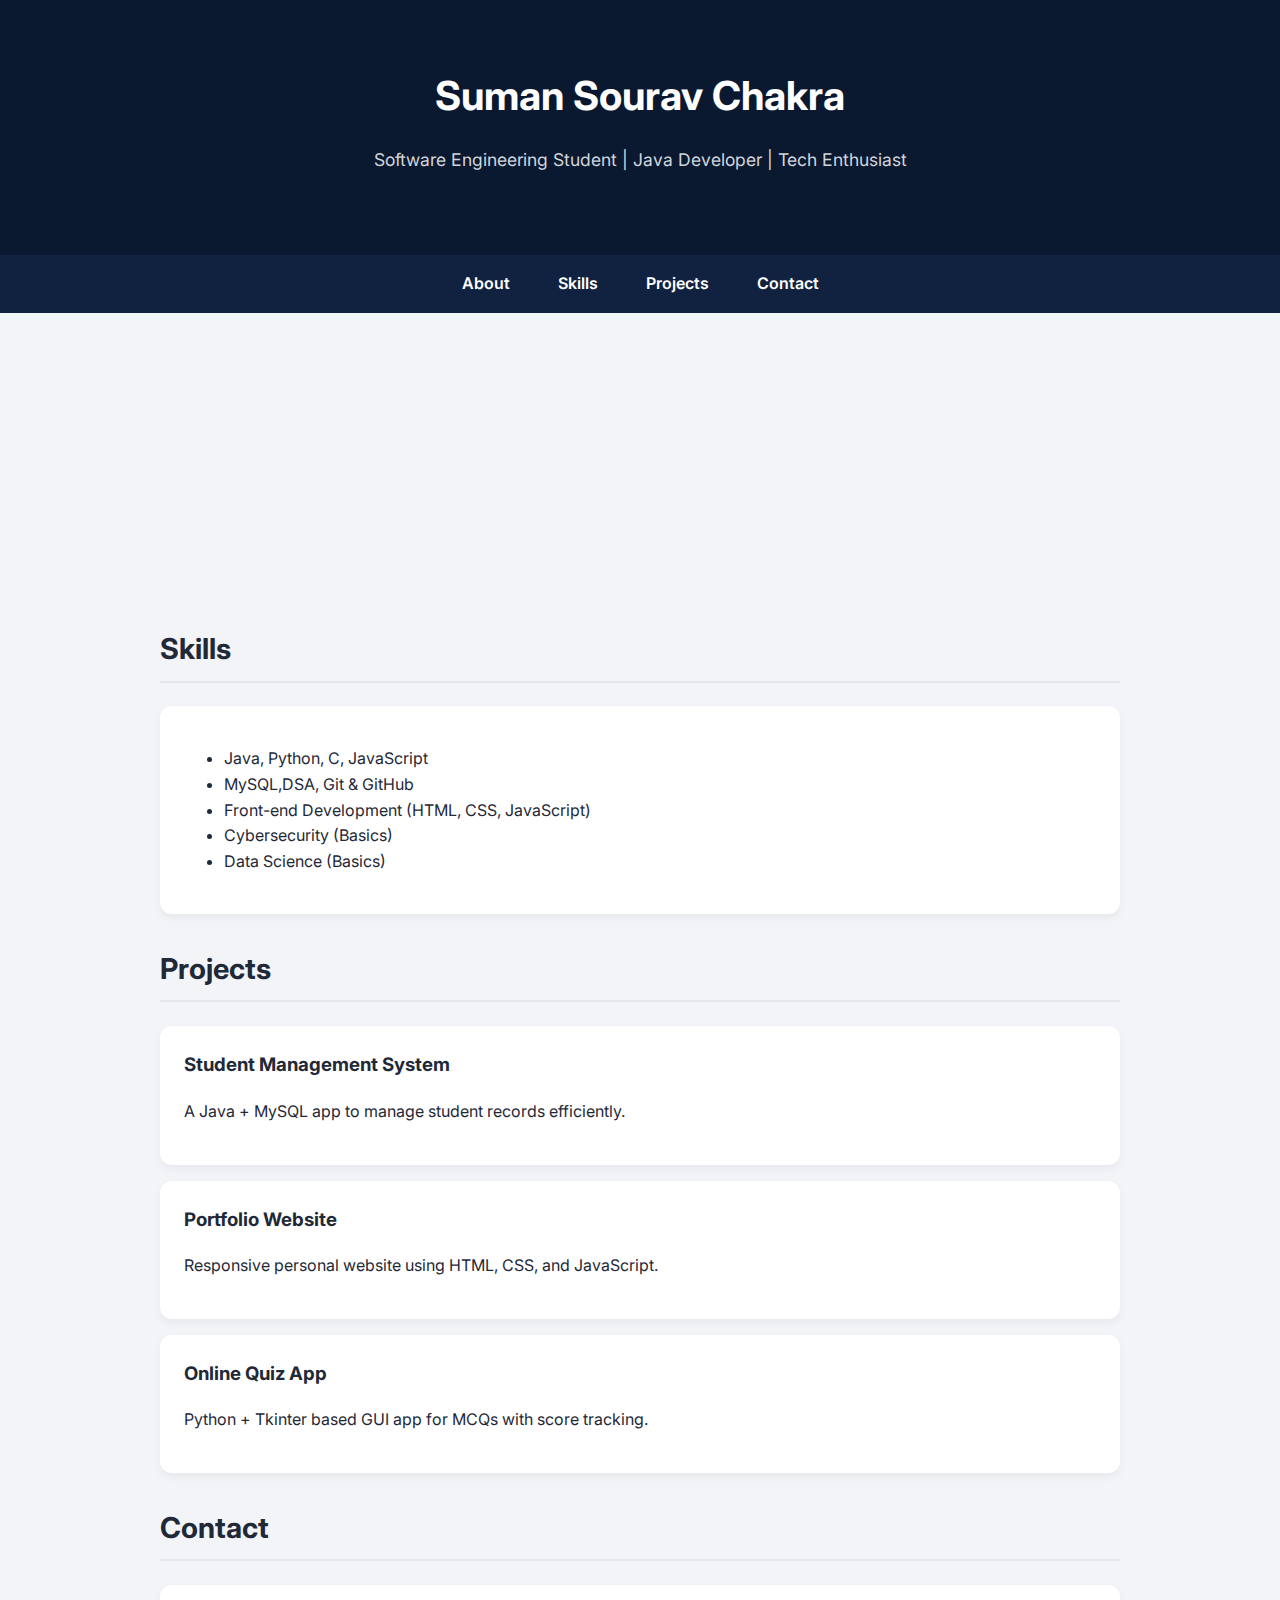
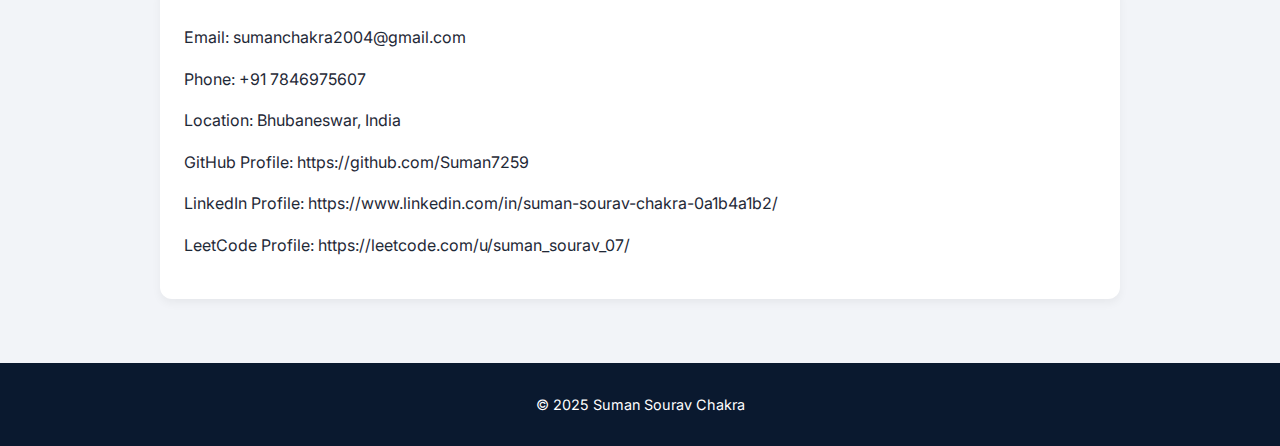
<file: index.html>
<!DOCTYPE html>
<html lang="en">
<head>
  <meta charset="UTF-8" />
  <meta name="viewport" content="width=device-width, initial-scale=1.0"/>
  <title>Suman Sourav Chakra | Portfolio</title>
  <link rel="stylesheet" href="style.css" />
  <link href="https://fonts.googleapis.com/css2?family=Inter:wght@400;600;700&display=swap" rel="stylesheet">
</head>
<body>

  <header>
    <div class="container">
      <h1>Suman Sourav Chakra</h1>
      <p>Software Engineering Student | Java Developer | Tech Enthusiast</p>
    </div>
  </header>

  <nav>
    <ul class="container">
      <li><a href="#about">About</a></li>
      <li><a href="#skills">Skills</a></li>
      <li><a href="#projects">Projects</a></li>
      <li><a href="#contact">Contact</a></li>
    </ul>
  </nav>

  <main class="container">
    <section id="about">
        <h2 class="animate animate-delay-1">About Me</h2>
        <p class="animate animate-delay-2">
          Hi! I'm <strong>Suman Sourav Chakra</strong>, a 3rd-year Computer Science student at Trident Academy of Technology, Bhubaneswar.
          I’m passionate about software engineering and always curious to explore new tech that solves real-world problems.
          I enjoy building and exploring full stack web development, and continuously learning in areas like cybersecurity and data structures.
          <br><br>
          I’m currently seeking a summer internship where I can apply my skills, gain real-world experience, and contribute meaningfully to a team.
          I'm driven, detail-oriented, and ready to grow into a well-rounded software developer.
        </p>
      </section>
      

    <section id="skills">
      <h2>Skills</h2>
      <div class="card">
        <ul>
          <li>Java, Python, C, JavaScript</li>
          <li>MySQL,DSA, Git & GitHub</li>
          <li>Front-end Development (HTML, CSS, JavaScript)</li>
          <li>Cybersecurity (Basics)</li>
          <li>Data Science (Basics)</li>
        </ul>
      </div>
    </section>

    <section id="projects">
      <h2>Projects</h2>
      <div class="card">
        <h3>Student Management System</h3>
        <p>A Java + MySQL app to manage student records efficiently.</p>
      </div>
      <div class="card">
        <h3>Portfolio Website</h3>
        <p>Responsive personal website using HTML, CSS, and JavaScript.</p>
      </div>
      <div class="card">
        <h3>Online Quiz App</h3>
        <p>Python + Tkinter based GUI app for MCQs with score tracking.</p>
      </div>
    </section>

    <section id="contact">
      <h2>Contact</h2>
      <div class="card">
        <p>Email: sumanchakra2004@gmail.com</p>
        <p>Phone: +91 7846975607</p>
        <p>Location: Bhubaneswar, India</p>
        <p>GitHub Profile: https://github.com/Suman7259 </p>
        <p>LinkedIn Profile: https://www.linkedin.com/in/suman-sourav-chakra-0a1b4a1b2/</p>
        <p>LeetCode Profile: https://leetcode.com/u/suman_sourav_07/</p>
      </div>
    </section>
  </main>

  <footer>
    <p>© 2025 Suman Sourav Chakra</p>
  </footer>

</body>
</html>
</file>
<file: style.css>
/* Animations */
@keyframes fadeInUp {
    0% {
      opacity: 0;
      transform: translateY(20px);
    }
    100% {
      opacity: 1;
      transform: translateY(0);
    }
  }
  
  .animate {
    opacity: 0;
    animation: fadeInUp 0.8s ease forwards;
  }
  
  .animate-delay-1 {
    animation-delay: 0.2s;
  }
  .animate-delay-2 {
    animation-delay: 0.4s;
  }
  .animate-delay-3 {
    animation-delay: 0.6s;
  }
  .card:hover {
    transform: translateY(-5px);
    box-shadow: 0 8px 20px rgba(0, 0, 0, 0.1);
    transition: transform 0.3s ease, box-shadow 0.3s ease;
  }
  
  nav a:hover {
    color: #60a5fa;
    transition: color 0.3s ease;
  }
    
/* Reset & Fonts */
body {
    margin: 0;
    font-family: 'Inter', sans-serif;
    background: #f2f4f8;
    color: #1f2937;
    line-height: 1.6;
  }
  
  /* Containers */
  .container {
    max-width: 960px;
    margin: auto;
    padding: 1rem;
  }
  
  /* Header */
  header {
    background: #0a192f;
    color: white;
    padding: 3rem 1rem;
    text-align: center;
  }
  
  header h1 {
    margin: 0;
    font-size: 2.5rem;
  }
  
  header p {
    font-size: 1.1rem;
    color: #d1d5db;
  }
  
  /* Navigation */
  nav {
    background: #112240;
  }
  
  nav ul {
    display: flex;
    justify-content: center;
    list-style: none;
    padding: 0.5rem 0;
    margin: 0;
  }
  
  nav li {
    margin: 0 1.5rem;
  }
  
  nav a {
    color: white;
    text-decoration: none;
    font-weight: 600;
    transition: color 0.3s ease;
  }
  
  nav a:hover {
    color: #38bdf8;
  }
  
  /* Section headings */
  section h2 {
    font-size: 1.8rem;
    border-bottom: 2px solid #e5e7eb;
    padding-bottom: 0.5rem;
    margin-top: 2rem;
  }
  
  /* Cards */
  .card {
    background: white;
    box-shadow: 0 4px 10px rgba(0, 0, 0, 0.05);
    padding: 1.5rem;
    margin-top: 1rem;
    border-radius: 12px;
  }
  
  .card h3 {
    margin-top: 0;
  }
  
  /* Footer */
  footer {
    background: #0a192f;
    color: white;
    text-align: center;
    padding: 1rem;
    margin-top: 3rem;
    font-size: 0.9rem;
  }
</file>
